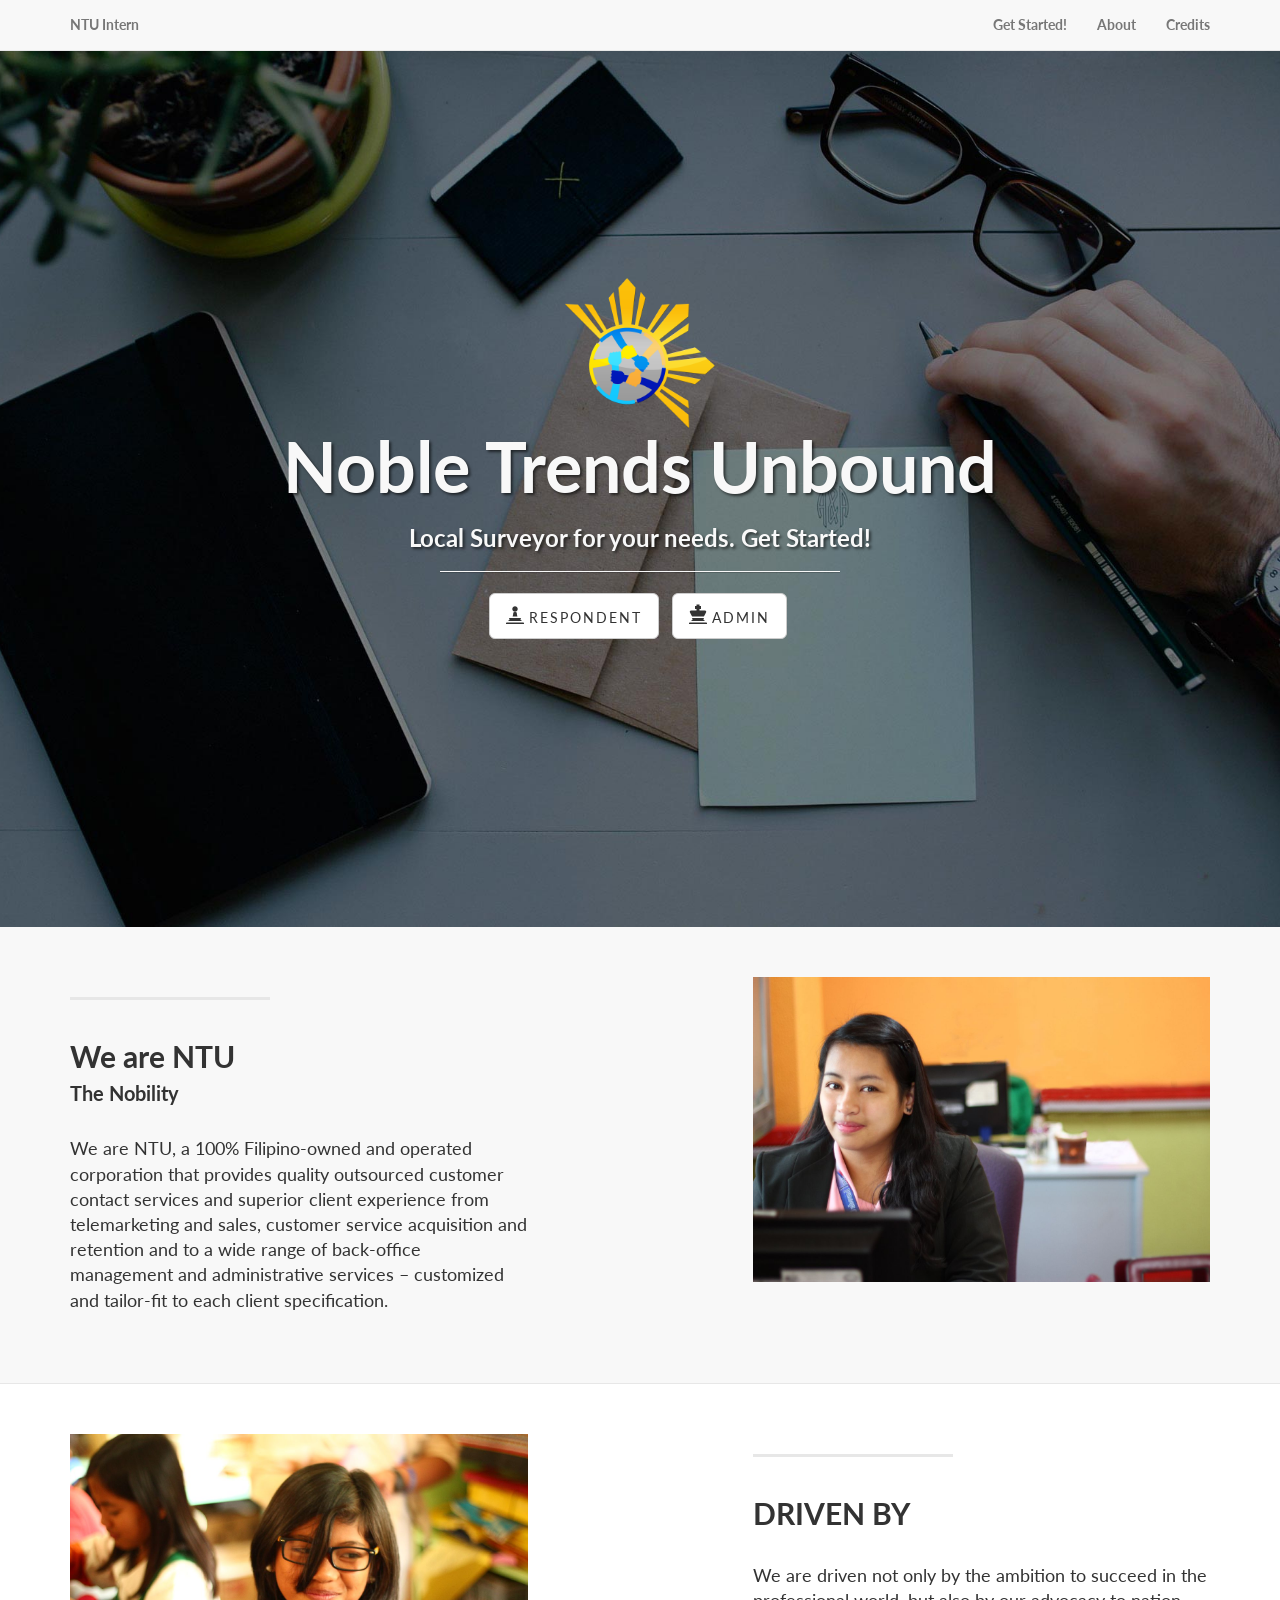
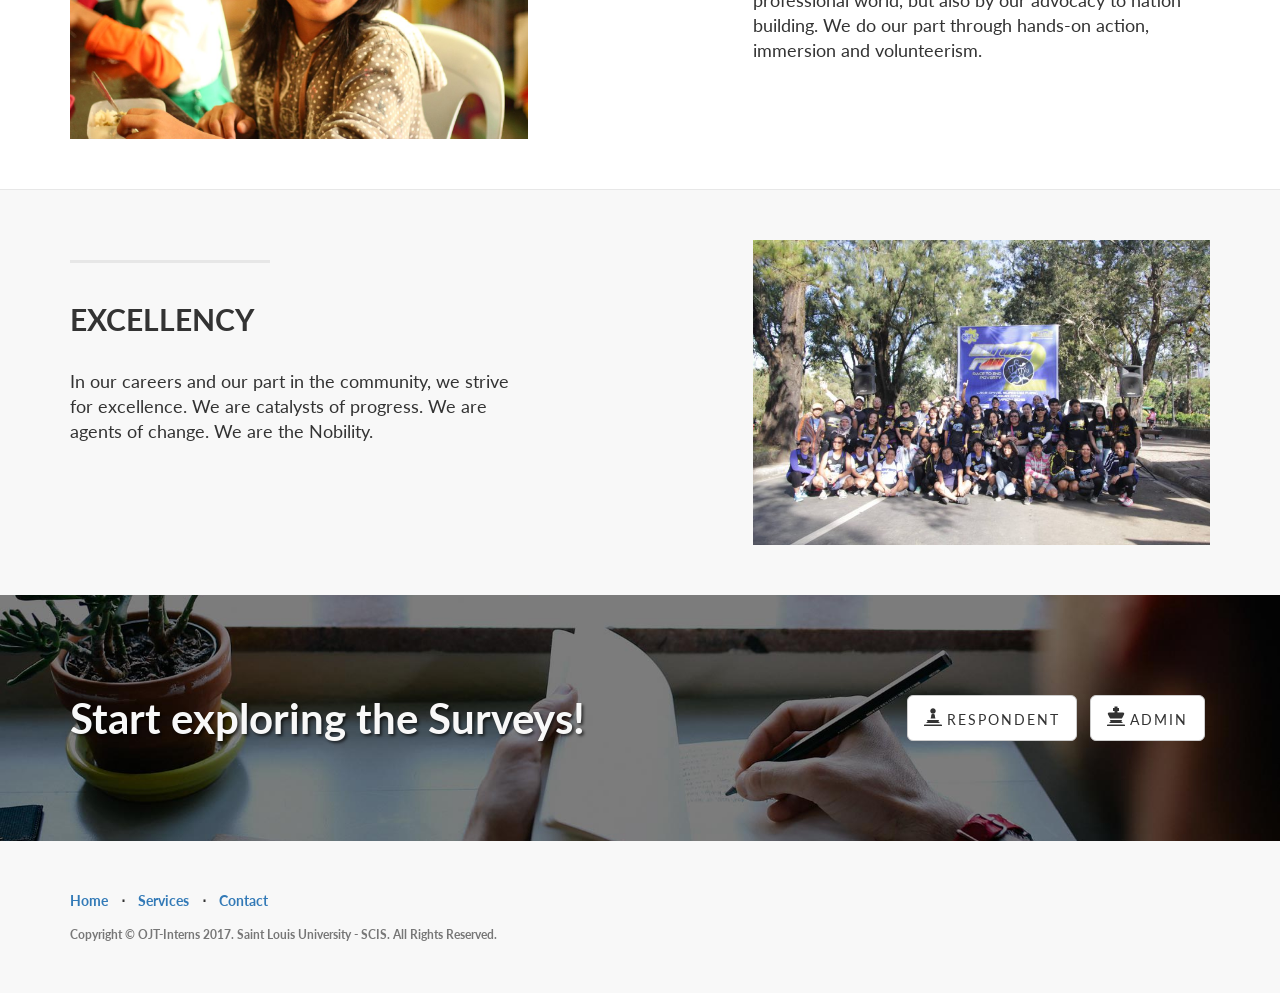
<file: landing/index.html>
<!DOCTYPE html>
<html lang="en">

<head>

    <meta charset="utf-8">
    <meta http-equiv="X-UA-Compatible" content="IE=edge">
    <meta name="viewport" content="width=device-width, initial-scale=1">
    <meta name="description" content="">
    <meta name="author" content="">

    <title>Intern  | Survey</title>

    <!-- Bootstrap Core CSS -->
    <link href="css/bootstrap.min.css" rel="stylesheet">

    <!-- Custom CSS -->
    <link href="css/landing-page.css" rel="stylesheet">

    <!-- Custom Fonts -->
    <link href="font-awesome/css/font-awesome.min.css" rel="stylesheet" type="text/css">
    <link href="https://fonts.googleapis.com/css?family=Lato:300,400,700,300italic,400italic,700italic" rel="stylesheet" type="text/css">

    <!-- HTML5 Shim and Respond.js IE8 support of HTML5 elements and media queries -->
    <!-- WARNING: Respond.js doesn't work if you view the page via file:// -->
    <!--[if lt IE 9]>
        <script src="https://oss.maxcdn.com/libs/html5shiv/3.7.0/html5shiv.js"></script>
        <script src="https://oss.maxcdn.com/libs/respond.js/1.4.2/respond.min.js"></script>
    <![endif]-->

</head>

<body>

    <!-- Navigation -->
    <nav class="navbar navbar-default navbar-fixed-top topnav" role="navigation">
        <div class="container topnav">
            <!-- Brand and toggle get grouped for better mobile display -->
            <div class="navbar-header">
                <button type="button" class="navbar-toggle" data-toggle="collapse" data-target="#bs-example-navbar-collapse-1">
                    <span class="sr-only">Toggle navigation</span>
                    <span class="icon-bar"></span>
                    <span class="icon-bar"></span>
                    <span class="icon-bar"></span>
                </button>
                <a class="navbar-brand topnav" href="#">NTU Intern</a>
            </div>
            <!-- Collect the nav links, forms, and other content for toggling -->
            <div class="collapse navbar-collapse" id="bs-example-navbar-collapse-1">
                <ul class="nav navbar-nav navbar-right">
                    <li>
                        <a href="#about">Get Started!</a>
                    </li>
                    <li>
                        <a href="#services">About</a>
                    </li>
                    <li>
                        <a href="#contact">Credits</a>
                    </li>
                </ul>
            </div>
            <!-- /.navbar-collapse -->
        </div>
        <!-- /.container -->
    </nav>


    <!-- Header -->
    <a name="about"> </a>
    <div class="intro-header">
        <div class="container">
            <div class="row">
                <div class="col-lg-12">
                    <div class="intro-message">
                        <img src="img/ntulogo.png" class="logo">
                        <h1>Noble Trends Unbound</h1>
                        <h3>Local Surveyor for your needs. Get Started!</h3>
                        <hr class="intro-divider">
                        <ul class="list-inline intro-social-buttons">
                            <li>
                                <a href="#" class="btn btn-default btn-lg"><i class="glyphicon glyphicon-pawn"></i> <span class="network-name">Respondent</span></a>
                            </li>
                            <li>
                                <a href="../admin/index.html" class="btn btn-default btn-lg"><i class="glyphicon glyphicon-king"></i> <span class="network-name">Admin</span></a>
                            </li>
                        </ul>
                    </div>
                </div>
            </div>

        </div>
        <!-- /.container -->

    </div>
    <!-- /.intro-header -->

    <!-- Page Content -->

	<a  name="services"></a>
    <div class="content-section-a">

        <div class="container">
            <div class="row">
                <div class="col-lg-5 col-sm-6">
                    <hr class="section-heading-spacer">
                    <div class="clearfix"></div>
                    <h2 class="section-heading">We are NTU<br><span style="font-size:20px">The Nobility</span></h2>
                    <p class="lead">We are NTU, a 100% Filipino-owned and operated corporation that provides quality outsourced customer contact services and superior client experience from telemarketing and sales, customer service acquisition and retention and to a wide range of back-office management and administrative services – customized and tailor-fit to each client specification.</p>
                </div>
                <div class="col-lg-5 col-lg-offset-2 col-sm-6">
                    <img class="img-responsive" src="img/img1.jpg" alt="">
                </div>
            </div>

        </div>
        <!-- /.container -->

    </div>
    <!-- /.content-section-a -->

    <div class="content-section-b">

        <div class="container">

            <div class="row">
                <div class="col-lg-5 col-lg-offset-1 col-sm-push-6  col-sm-6">
                    <hr class="section-heading-spacer">
                    <div class="clearfix"></div>
                    <h2 class="section-heading">DRIVEN BY<br><br>
                    <p class="lead">We are driven not only by the ambition to succeed in the professional world, but also by our advocacy to nation building. We do our part through hands-on action, immersion and volunteerism.</p>
                </div>
                <div class="col-lg-5 col-sm-pull-6  col-sm-6">
                    <img class="img-responsive" src="img/img2.jpg" alt="">
                </div>
            </div>

        </div>
        <!-- /.container -->

    </div>
    <!-- /.content-section-b -->

    <div class="content-section-a">

        <div class="container">

            <div class="row">
                <div class="col-lg-5 col-sm-6">
                    <hr class="section-heading-spacer">
                    <div class="clearfix"></div>
                    <h2 class="section-heading">EXCELLENCY<br><br>
                    <p class="lead">In our careers and our part in the community, we strive for excellence. We are catalysts of progress. We are agents of change. We are the Nobility.</p>
                </div>
                <div class="col-lg-5 col-lg-offset-2 col-sm-6">
                    <img class="img-responsive" src="img/img3.jpg" alt="">
                </div>
            </div>

        </div>
        <!-- /.container -->

    </div>
    <!-- /.content-section-a -->

	<a  name="contact"></a>
    <div class="banner">

        <div class="container">

            <div class="row">
                <div class="col-lg-6">
                    <h2>Start exploring the Surveys!</h2>
                </div>
                <div class="col-lg-6">
                    <ul class="list-inline banner-social-buttons">
                        <li>
                            <a href="https://twitter.com/SBootstrap" class="btn btn-default btn-lg"><i class="glyphicon glyphicon-pawn"></i> <span class="network-name">Respondent</span></a>
                        </li>
                        
                        <li>
                            <a href="https://github.com/IronSummitMedia/startbootstrap" class="btn btn-default btn-lg"><i class="glyphicon glyphicon-king"></i> <span class="network-name">Admin</span></a>
                        </li>
                    </ul>
                </div>
            </div>

        </div>
        <!-- /.container -->

    </div>
    <!-- /.banner -->

    <!-- Footer -->
    <footer>
        <div class="container">
            <div class="row">
                <div class="col-lg-12">
                    <ul class="list-inline">
                        <li>
                            <a href="#">Home</a>
                        </li>
                        <li class="footer-menu-divider">&sdot;</li>
                        <li>
                            <a href="#services">Services</a>
                        </li>
                        <li class="footer-menu-divider">&sdot;</li>
                        <li>
                            <a href="#contact">Contact</a>
                        </li>
                    </ul>
                    <p class="copyright text-muted small">Copyright &copy; OJT-Interns 2017. Saint Louis University - SCIS. All Rights Reserved.</p>
                </div>
            </div>
        </div>
    </footer>

    <!-- jQuery -->
    <script src="js/jquery.js"></script>

    <!-- Bootstrap Core JavaScript -->
    <script src="js/bootstrap.min.js"></script>

</body>

</html>
</file>
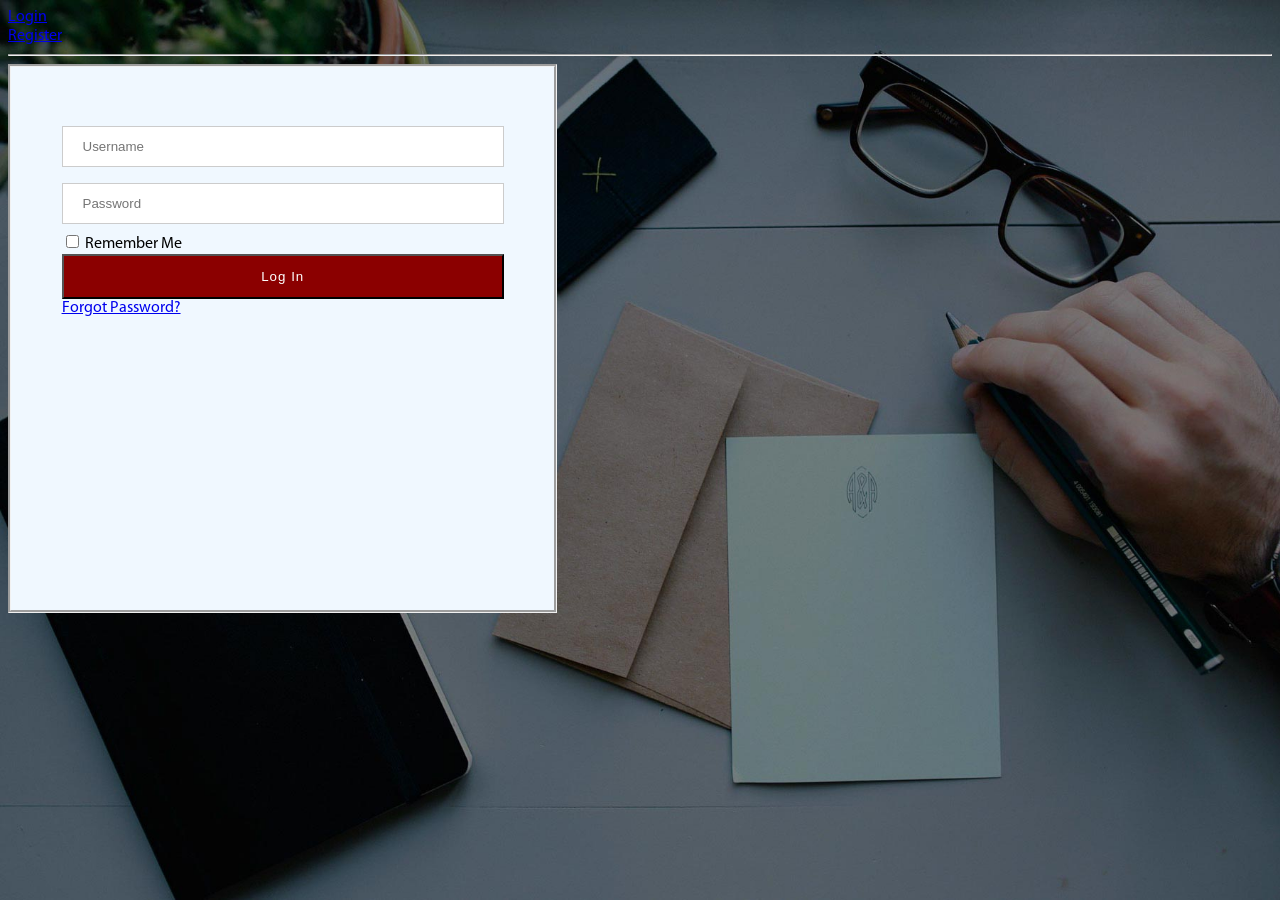
<file: login/index.html>
<html>
<title> Log in now! </title>

<link rel="stylesheet" href="style.css">    
    
<body>
<div class="container">
        <div class="row">
			<div class="col-md-6 col-md-offset-3">
				<div class="panel panel-login">
					<div class="panel-heading">
						<div class="row">
							<div class="col-xs-6">
								<a href="#" class="active" id="login-form-link">Login</a>
							</div>
							<div class="col-xs-6">
								<a href="#" id="register-form-link">Register</a>
							</div>
						</div>
						<hr>
					</div>
					<div class="panel-body">
						<div class="row">
							<div class="col-lg-12">
								<form id="login-form" action="http://phpoll.com/login/process" method="post" role="form" style="display: block;">
									<div class="form-group">
										<input type="text" name="username" id="username" tabindex="1" class="form-control" placeholder="Username" value="">
									</div>
									<div class="form-group">
										<input type="password" name="password" id="password" tabindex="2" class="form-control" placeholder="Password">
									</div>
									<div class="form-group text-center">
										<input type="checkbox" tabindex="3" class="" name="remember" id="remember">
										<label for="remember"> Remember Me</label>
									</div>
									<div class="form-group">
										<div class="row">
											<div class="col-sm-6 col-sm-offset-3">
												<input type="submit" name="login-submit" id="login-submit" tabindex="4" class="form-control btn btn-login" value="Log In">
											</div>
										</div>
									</div>
									<div class="form-group">
										<div class="row">
											<div class="col-lg-12">
												<div class="text-center">
													<a href="http://phpoll.com/recover" tabindex="5" class="forgot-password">Forgot Password?</a>
												</div>
											</div>
										</div>
									</div>
								</form>
								<form id="register-form" action="http://phpoll.com/register/process" method="post" role="form" style="display: none;">
									<div class="form-group">
										<input type="text" name="username" id="username" tabindex="1" class="form-control" placeholder="Username" value="">
									</div>
									<div class="form-group">
										<input type="email" name="email" id="email" tabindex="1" class="form-control" placeholder="Email Address" value="">
									</div>
									<div class="form-group">
										<input type="password" name="password" id="password" tabindex="2" class="form-control" placeholder="Password">
									</div>
									<div class="form-group">
										<input type="password" name="confirm-password" id="confirm-password" tabindex="2" class="form-control" placeholder="Confirm Password">
									</div>
									<div class="form-group">
										<div class="row">
											<div class="col-sm-6 col-sm-offset-3">
												<input type="submit" name="register-submit" id="register-submit" tabindex="4" class="form-control btn btn-register" value="Register Now">
											</div>
										</div>
									</div>
								</form>
							</div>
						</div>
					</div>
				</div>
			</div>
		</div>
	</div>
    
    <script src="script.js"></script>
    
    </body>
    </html>
</file>
<file: login/style.css>
body {
    padding-top: 0;
    font-family: Myriad;
    background-image: url(../landing/img/intro-bg.jpg);
    background-size: cover;
    background-repeat: no-repeat;
    overflow-x: hidden;
}

@font-face{
    font-family: Myriad;
    src: url(MyriadPro-Regular.otf);
}

label{
    font-family: Myriad;
}

/* Bordered form */

form {
    background-color: aliceblue;
    display: inline-block;
    border: 3px  #f1f1f1;
    border-style:groove;
    height: 50%;
    width: 35%;
    padding: 4%;
  
    
}

/* Full-width inputs */
input[type=text], input[type=password] {
    width: 100%;
    padding: 12px 20px;
    margin: 8px 0;
    display: inline-block;
    border: 1px solid #ccc;
    box-sizing: border-box;
}

#error{
    color: white;
}

/* Set a style for all buttons */
button {
    background-color: #4CAF50;
    padding: 14px 20px;
    margin: auto;
    border: none;
    cursor: pointer;
    text-align: center;
}

/* Add a hover effect for buttons */
button:hover {
    opacity: 0.8;
}

/* Extra style for the cancel button (red) */
.cancelbtn {
    height: auto;
    width: 7%;
    padding: 1%;
    background-color: dodgerblue;
    color: white;
    
}
.submitbtn {
    width: 100%;
    padding: 5%;
    background-color: limegreen;
    letter-spacing: 1px;
    color: whitesmoke;
    
}

.loginForm{
    position: absolute;
    margin-top: 8%;
    margin-left: 35%;
    width: 60%;
}
.btn{
    padding-top: 0;
    padding: 3%;
    width: 100%;
    margin-bottom: 0;
    background-color: darkred;
    color: white;
    letter-spacing: 1px;
}
</file>
<file: landing/css/landing-page.css>
/*
 * Start Bootstrap - Landing Page (http://startbootstrap.com/)
 * Copyright 2013-2016 Start Bootstrap
 * Licensed under MIT (https://github.com/BlackrockDigital/startbootstrap/blob/gh-pages/LICENSE)
 */

body,
html {
    width: 100%;
    height: 100%;
}

body,
h1,
h2,
h3,
h4,
h5,
h6 {
    font-family: "Lato","Helvetica Neue",Helvetica,Arial,sans-serif;
    font-weight: 700;
}

.topnav {
    font-size: 14px; 
}

.lead {
    font-size: 18px;
    font-weight: 400;
}

.intro-header {
    padding-top: 50px; /* If you're making other pages, make sure there is 50px of padding to make sure the navbar doesn't overlap content! */
    padding-bottom: 50px;
    text-align: center;
    color: #f8f8f8;
    background: url(../img/intro-bg.jpg) no-repeat center center;
    background-size: cover;
}

.intro-message {
    position: relative;
    padding-top: 20%;
    padding-bottom: 20%;
}

.intro-message > h1 {
    margin: 0;
    text-shadow: 2px 2px 3px rgba(0,0,0,0.6);
    font-size: 5em;
}

.intro-divider {
    width: 400px;
    border-top: 1px solid #f8f8f8;
    border-bottom: 1px solid rgba(0,0,0,0.2);
}

.intro-message > h3 {
    text-shadow: 2px 2px 3px rgba(0,0,0,0.6);
}

@media(max-width:767px) {
    .intro-message {
        padding-bottom: 15%;
    }

    .intro-message > h1 {
        font-size: 3em;
    }

    ul.intro-social-buttons > li {
        display: block;
        margin-bottom: 20px;
        padding: 0;
    }

    ul.intro-social-buttons > li:last-child {
        margin-bottom: 0;
    }

    .intro-divider {
        width: 100%;
    }
}

.network-name {
    text-transform: uppercase;
    font-size: 14px;
    font-weight: 400;
    letter-spacing: 2px;
}

.content-section-a {
    padding: 50px 0;
    background-color: #f8f8f8;
}

.content-section-b {
    padding: 50px 0;
    border-top: 1px solid #e7e7e7;
    border-bottom: 1px solid #e7e7e7;
}

.section-heading {
    margin-bottom: 30px;
}

.section-heading-spacer {
    float: left;
    width: 200px;
    border-top: 3px solid #e7e7e7;
}

.banner {
    padding: 100px 0;
    color: #f8f8f8;
    background: url(../img/banner-bg.jpg) no-repeat center center;
    background-size: cover;
}

.banner h2 {
    margin: 0;
    text-shadow: 2px 2px 3px rgba(0,0,0,0.6);
    font-size: 3em;
}

.banner ul {
    margin-bottom: 0;
}

.banner-social-buttons {
    float: right;
    margin-top: 0;
}

@media(max-width:1199px) {
    ul.banner-social-buttons {
        float: left;
        margin-top: 15px;
    }
}

@media(max-width:767px) {
    .banner h2 {
        margin: 0;
        text-shadow: 2px 2px 3px rgba(0,0,0,0.6);
        font-size: 3em;
    }

    ul.banner-social-buttons > li {
        display: block;
        margin-bottom: 20px;
        padding: 0;
    }

    ul.banner-social-buttons > li:last-child {
        margin-bottom: 0;
    }
}

footer {
    padding: 50px 0;
    background-color: #f8f8f8;
}

p.copyright {
    margin: 15px 0 0;
}

.logo{
    height: 150px;
    display: inline-block;
}
</file>
